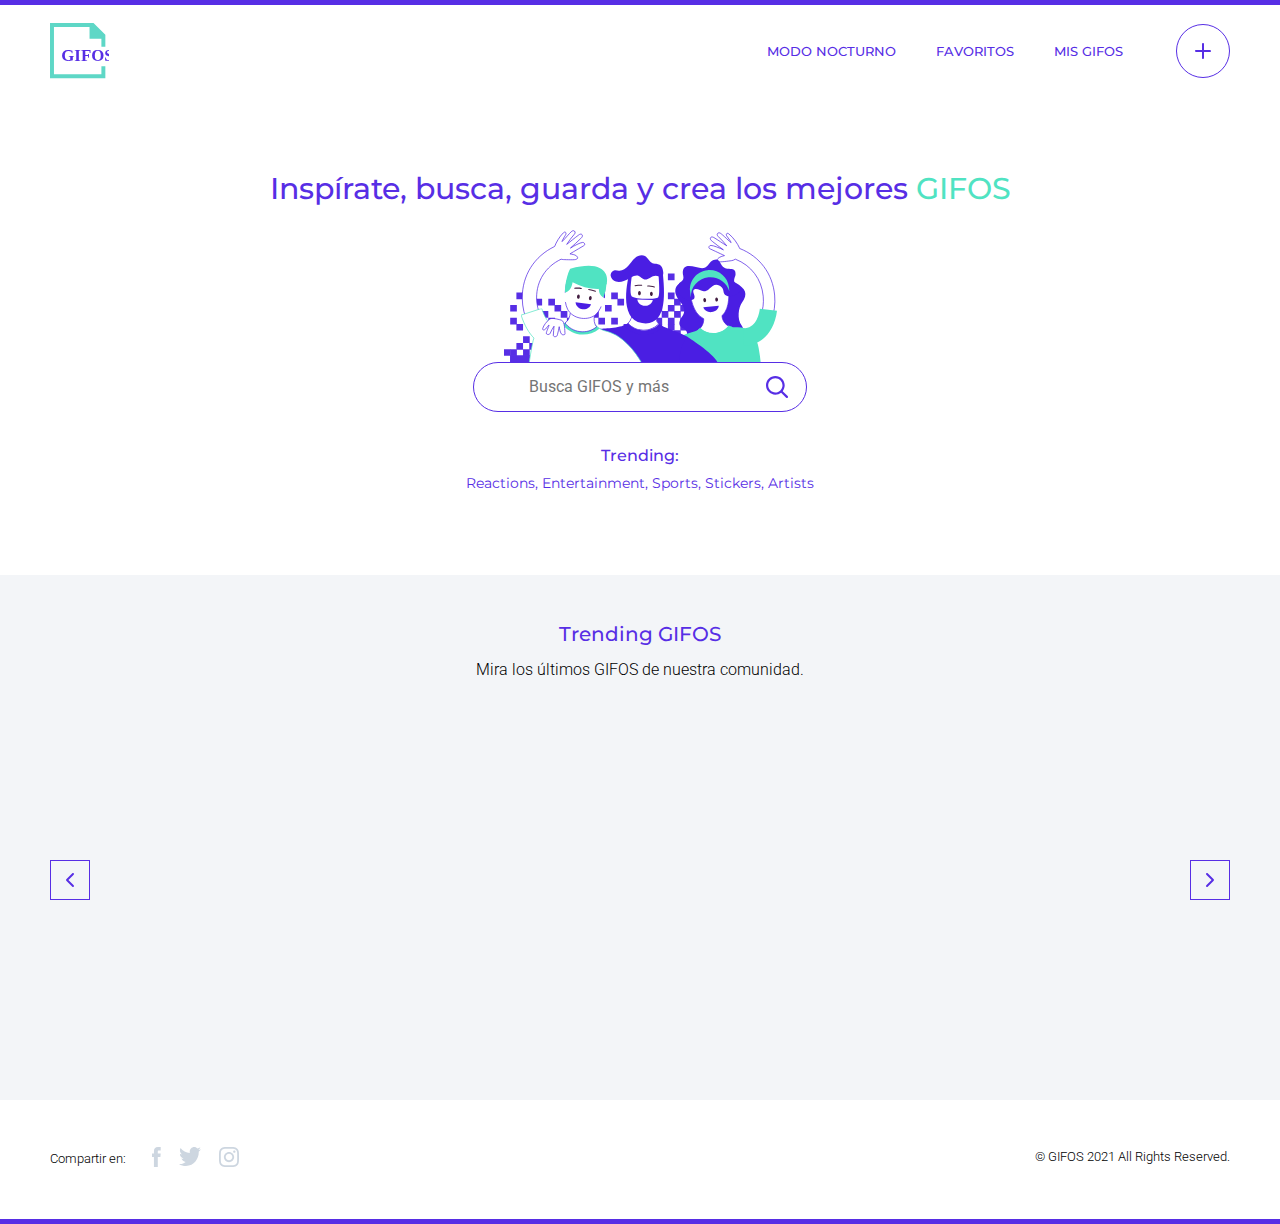
<file: index.html>
<!DOCTYPE html>
<html lang="en">

<head>
    <meta charset="UTF-8">
    <meta http-equiv="X-UA-Compatible" content="IE=edge">
    <meta name="viewport" content="width=device-width, initial-scale=1.0">
    <title>Gifos</title>
    <link
        href="https://fonts.googleapis.com/css2?family=Montserrat:wght@400;500;700&family=Roboto:wght@300;400;500;700&display=swap"
        rel="stylesheet">
    <link rel="stylesheet" href="./style/style.css">
</head>

<body id="body">

    <header>
        <div class="linea_purpura"></div>

        <div class="navbar">
            <a href="./index.html">
                <img src="./assets/logo-mobile.svg" alt="Logo" id="logo">
                <img src="./assets/logo-desktop.svg" alt="Logo" id="logo-desktop">
            </a>

            <nav>
                <div class="menu">
                    <input type="checkbox" id="checkbox" />

                    <label for="checkbox" id="icon-menu">
                        <span class="span1"></span>
                        <span class="span2"></span>
                        <span class="span3"></span>
                    </label>

                    <ul id="ul-menu">
                        <li><a href="" id="menu-modo" class="menu-items">MODO NOCTURNO</a></li>
                        <li><a href="favoritos.html" class="menu-items">FAVORITOS</a></li>
                        <li><a href="gifos.html" class="menu-items">MIS GIFOS</a></li>
                        <li><a href="crear.html" class="menu-creargifo">
                                <img src="./assets/button-crear-gifo.svg" alt="Crear Gifo" class="mas-purpura">
                                <img src="./assets/CTA-crear-gifo-hover.svg" alt="Crear Gifo" class="mas-blanco">
                                <img src="./assets/CTA-crear-gifo-active.svg" alt="Crear Gifo"
                                    class="mas-blanco_active">
                            </a></li>
                    </ul>
                </div>
            </nav>

        </div>
    </header>
    <main>

        <section class="main-header">

            <h1>Inspírate, busca, guarda y crea los mejores <span class="gifos">GIFOS</span></h1>

            <div class="buscador-contenedor">
                <img src="./assets/ilustra_header.svg" alt="Ilustración Header">

                <div id="buscador" class="buscador">

                    <div class="buscador-bloque">
                        <div class="buscador-y-lupa">
                            <img src="./assets/icon-search-gris.svg" alt="buscador" class="buscador-lupa-gris"
                                id="buscador-lupa-gris">
                            <input type="text" placeholder="Busca GIFOS y más" id="input-buscador"
                                class="input-buscador">
                        </div>
                        <button id="btn-buscador">
                            <img src="./assets/icon-search.svg" alt="Buscar" id="buscador-lupa"
                                class="icon-lupa-abierta">
                            <img src="./assets/close.svg" alt="Cerrar búsqueda" id="cerrar-busqueda"
                                class="icon-cerrar-busqueda">
                        </button>
                    </div>

                    <ul class="buscador-sugerencias" id="buscador-sugerencias">
                    </ul>
                </div>

            </div>

            <div class="trending-sugerencias">
                <h3>Trending:</h3>
                <p id="trending-topics">Reactions, Entertainment, Sports, Stickers, Artists</p>
            </div>

            <div id="resultados-busqueda-contenedor" class="resultados-busqueda-contenedor">

                <h2 id="titulo-busqueda" class="titulo-busqueda"></h2>

                <div id="resultados-busqueda" class="resultados-busqueda">
                </div>

                <button id="resultados-vermas" class="btn-generico">ver más</button>

            </div>

        </section>

        <section class="trending">

            <h2>Trending GIFOS</h2>
            <p class="trending-text">Mira los últimos GIFOS de nuestra comunidad.</p>

            <div class="trending-slider-contenedor">

                <div class="slider-prev" id="trending-btn-previous">
                    <img src="./assets/button-slider-left.svg" alt="izquierda" class="prev-purpura">
                    <img src="./assets/button-slider-left-hover.svg" alt="izquierda" class="prev-blanco">
                </div>

                <div class="trending-slider-box">
                    <div class="trending-slider" id="trending-slider">
                    </div>
                </div>

                <div class="slider-next" id="trending-btn-next">
                    <img src="./assets/Button-Slider-right.svg" alt="derecha" class="next-purpura">
                    <img src="./assets/Button-Slider-right-hover.svg" alt="derecha" class="next-blanco">
                </div>

            </div>

        </section>

    </main>

    <footer>

        <div class="datos">

            <div class="footer-redes">
                <p>Compartir en:</p>
                <div class="redes-iconos-contenedor">
                    <a href="https://www.facebook.com/" class="redes-icon" target="_blank">
                        <img src="./assets/icon_facebook.svg" alt="Facebook" class="icon">
                        <img src="./assets/icon_facebook_hover.svg" alt="Facebook" class="icon-hover">
                    </a>
                    <a href="https://www.twitter.com/" class="redes-icon" target="_blank">
                        <img src="./assets/icon-twitter.svg" alt="Twitter" class="icon">
                        <img src="./assets/icon-twitter-hover.svg" alt="Twitter" class="icon-hover">
                    </a>
                    <a href="https://www.instagram.com/" class="redes-icon" target="_blank">
                        <img src="./assets/icon_instagram.svg" alt="Instagram" class="icon">
                        <img src="./assets/icon_instagram-hover.svg" alt="Instagram" class="icon-hover">
                    </a>
                </div>
            </div>

            <div class="footer-copyright">
                <p>© GIFOS 2021 All Rights Reserved.</p>
            </div>

        </div>
        <div class="linea_purpura"></div>

    </footer>
    <script src="https://www.WebRTC-Experiment.com/RecordRTC.js"></script>
    <script src="./script/home.js"></script>
    <script src="./script/treding.js"></script>
    <script src="./script/favoritos.js"></script>
    <script src="./script/modo_dark.js"></script>
</body>

</html>
</file>
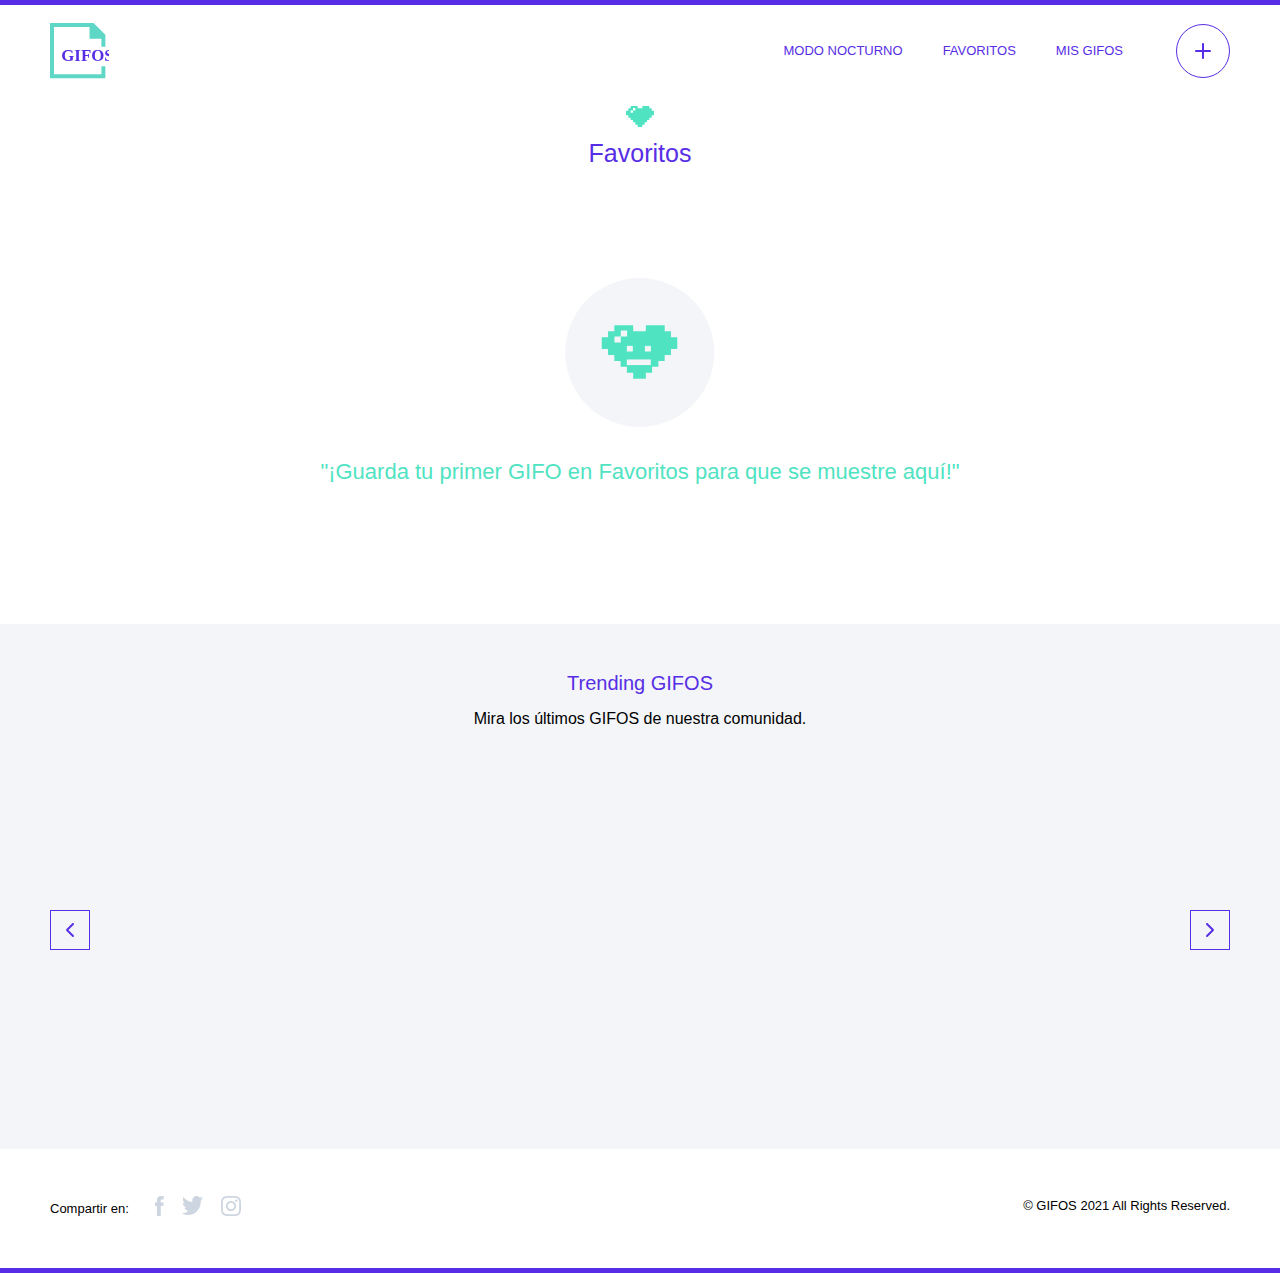
<file: favoritos.html>
<!DOCTYPE html>
<html lang="en">

<head>
    <meta charset="UTF-8">
    <meta name="viewport" content="width=device-width, initial-scale=1.0">
    <link rel="stylesheet" href="./style/style.css">
    <title>GIFOS</title>
</head>

<body id="body">

    <header>

        <div class="linea_purpura"></div>

        <div class="navbar">

            <a href="./index.html">
                <img src="./assets/logo-mobile.svg" alt="Logo" id="logo">
                <img src="./assets/logo-desktop.svg" alt="Logo" id="logo-desktop">
            </a>

            <nav>
                <div class="menu">
                    <input type="checkbox" id="checkbox" />

                    <label for="checkbox" id="icon-burger">
                        <span class="span1"></span>
                        <span class="span2"></span>
                        <span class="span3"></span>
                    </label>

                    <ul id="ul-menu">
                        <li><a href="" id="menu-modo" class="menu-items">MODO NOCTURNO</a></li>
                        <li><a href="favoritos.html" class="menu-items">FAVORITOS</a></li>
                        <li><a href="gifos.html" class="menu-items">MIS GIFOS</a></li>
                        <li><a href="crear.html" class="menu-creargifo">
                                <img src="./assets/button-crear-gifo.svg" alt="Crear Gifo" class="mas-purpura">
                                <img src="./assets/CTA-crear-gifo-hover.svg" alt="Crear Gifo" class="mas-blanco">
                                <img src="./assets/CTA-crear-gifo-active.svg" alt="Crear Gifo"
                                    class="mas-blanco_active">
                            </a></li>
                    </ul>
                </div>
            </nav>

        </div>

    </header>

    <main>


        <section class="header-favoritos">

            <img src="./assets/icon-favoritos.svg" alt="favoritos">

            <h1>Favoritos</h1>

        </section>

        <section id="favoritos-vacio">

            <img src="./assets/icon-fav-sin-contenido.svg" alt="favoritos sin contenido">
            <h3>"¡Guarda tu primer GIFO en Favoritos para que se muestre aquí!"</h3>

        </section>

        <section id="gifos-favoritos">

            <div class="resultados-favoritos" id="resultados-favoritos">


            </div>



        </section>

        <section class="trending">

            <h2>Trending GIFOS</h2>
            <p class="trending-text">Mira los últimos GIFOS de nuestra comunidad.</p>

            <div class="trending-slider-contenedor">

                <div class="slider-prev" id="trending-btn-previous">
                    <img src="./assets/button-slider-left.svg" alt="izquierda" class="prev-purpura">
                    <img src="./assets/button-slider-left-hover.svg" alt="izquierda" class="prev-blanco">
                </div>

                <div class="trending-slider-box">
                    <div class="trending-slider" id="trending-slider">
                    </div>
                </div>

                <div class="slider-next" id="trending-btn-next">
                    <img src="./assets/Button-Slider-right.svg" alt="derecha" class="next-purpura">
                    <img src="./assets/Button-Slider-right-hover.svg" alt="derecha" class="next-blanco">
                </div>

            </div>

        </section>

    </main>

    </section>

    </main>

    <footer>

        <div class="datos">

            <div class="footer-redes">
                <p>Compartir en:</p>
                <div class="redes-iconos-contenedor">

                    <a href="https://www.facebook.com/" class="redes-icon" target="_blank">
                        <img src="./assets/icon_facebook.svg" alt="Facebook" class="icon">
                        <img src="./assets/icon_facebook_hover.svg" alt="Facebook" class="icon-hover">
                    </a>

                    <a href="https://www.twitter.com/" class="redes-icon" target="_blank">
                        <img src="./assets/icon-twitter.svg" alt="Twitter" class="icon">
                        <img src="./assets/icon-twitter-hover.svg" alt="Twitter" class="icon-hover">
                    </a>

                    <a href="https://www.instagram.com/" class="redes-icon" target="_blank">
                        <img src="./assets/icon_instagram.svg" alt="Instagram" class="icon">
                        <img src="./assets/icon_instagram-hover.svg" alt="Instagram" class="icon-hover">
                    </a>
                </div>
            </div>

            <div class="footer-copyright">
                <p>© GIFOS 2021 All Rights Reserved.</p>
            </div>

        </div>
        <div class="linea_purpura"></div>

    </footer>
    <script src="https://www.WebRTC-Experiment.com/RecordRTC.js"></script>
    <script src="./script/treding.js"></script>
    <script src="./script/favoritos.js"></script>
    <script src="./script/modo_dark.js"></script>


</body>

</html>
</file>
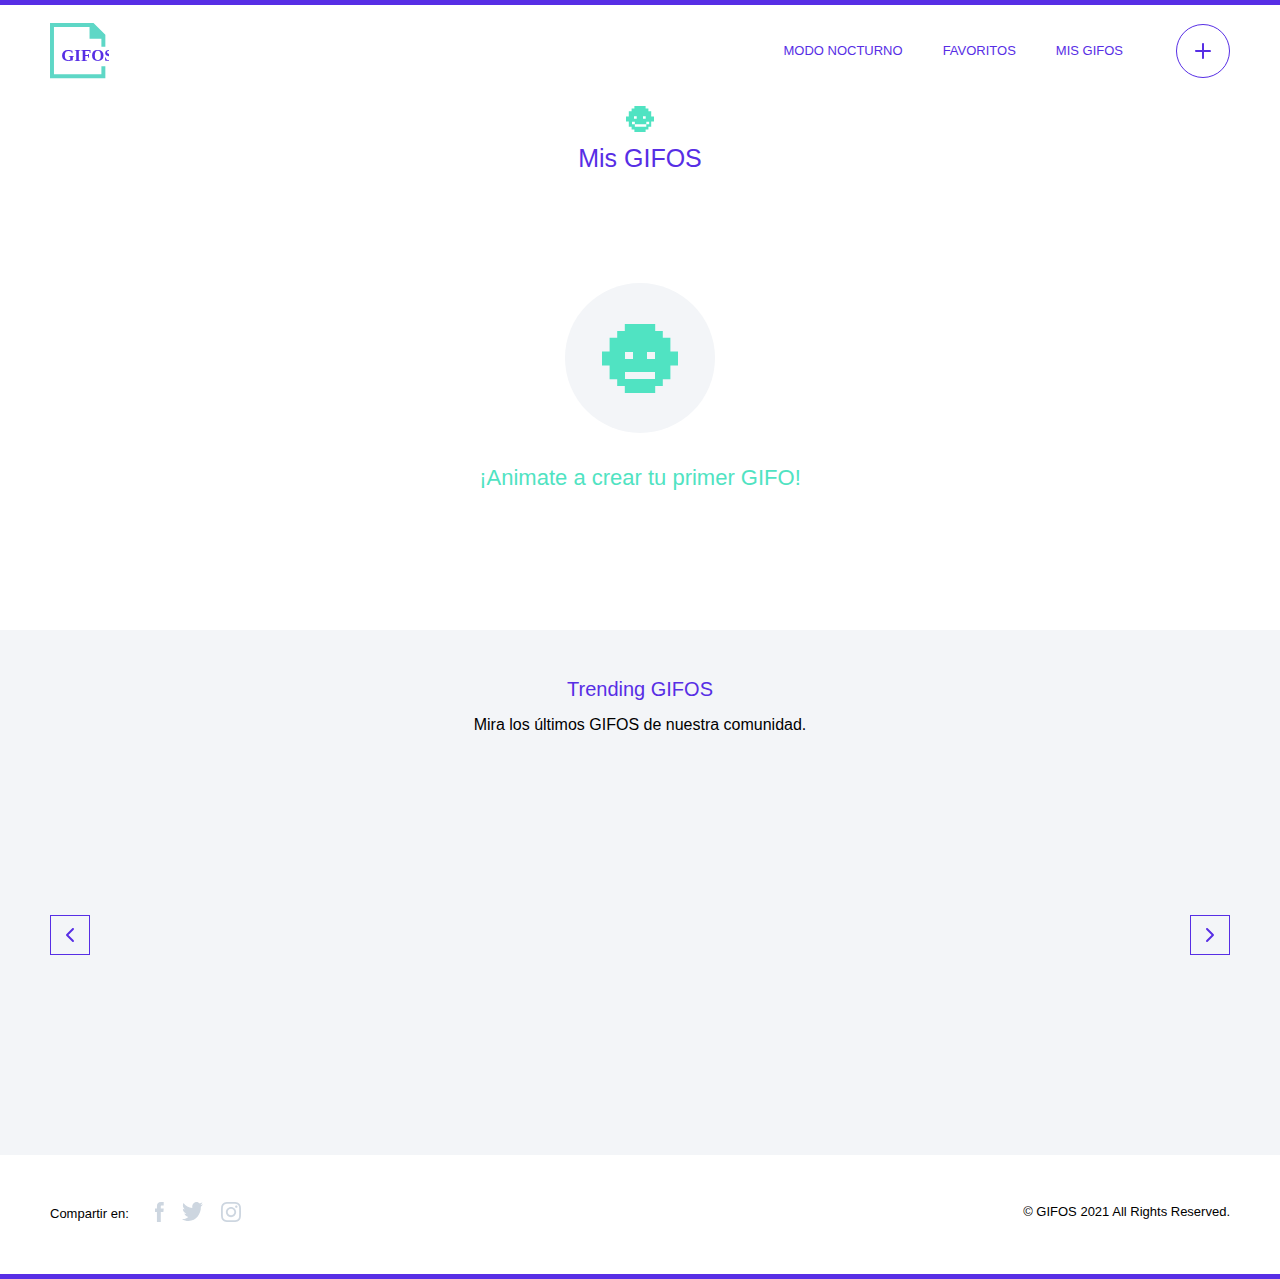
<file: gifos.html>
<!DOCTYPE html>
<html lang="en">

<head>
    <meta charset="UTF-8">
    <meta name="viewport" content="width=device-width, initial-scale=1.0">
    <link rel="stylesheet" href="./style/style.css">
    <title>GIFOS</title>
</head>

<body id="body">

    <header>

        <div class="linea_purpura"></div>

        <div class="navbar">

            <a href="./index.html">
                <img src="./assets/logo-mobile.svg" alt="Logo" id="logo">
                <img src="./assets/logo-desktop.svg" alt="Logo" id="logo-desktop">
            </a>
            <nav>
                <div class="menu">
                    <input type="checkbox" id="checkbox" />

                    <label for="checkbox" id="icon-burger">
                        <span class="span1"></span>
                        <span class="span2"></span>
                        <span class="span3"></span>
                    </label>

                    <ul id="ul-menu">
                        <li><a href="" id="menu-modo" class="menu-items">MODO NOCTURNO</a></li>
                        <li><a href="favoritos.html" class="menu-items">FAVORITOS</a></li>
                        <li><a href="gifos.html" class="menu-items">MIS GIFOS</a></li>
                        <li><a href="crear.html" class="menu-creargifo">
                                <img src="./assets/button-crear-gifo.svg" alt="Crear Gifo" class="mas-purpura">
                                <img src="./assets/CTA-crear-gifo-hover.svg" alt="Crear Gifo" class="mas-blanco">
                                <img src="./assets/CTA-crear-gifo-active.svg" alt="Crear Gifo"
                                    class="mas-blanco_active">
                            </a></li>
                    </ul>
                </div>
            </nav>

        </div>

    </header>

    <main>

        <section class="header-misgifos">

            <img src="./assets/icon-mis-gifos.svg" alt="misgifos">

            <h1>Mis GIFOS</h1>

        </section>

        <section id="misgifos-vacio">

            <img src="./assets/icon-mis-gifos-sin-contenido.svg" alt="mis gifos sin contenido">
            <h3>¡Animate a crear tu primer GIFO!</h3>

        </section>


        <section id="misgifos-creados">

            <div class="resultados-misgifos" id="resultados-misgifos">



            </div>



        </section>



        <section class="trending">

            <h2>Trending GIFOS</h2>
            <p class="trending-text">Mira los últimos GIFOS de nuestra comunidad.</p>

            <div class="trending-slider-contenedor">

                <div class="slider-prev" id="trending-btn-previous">

                    <img src="./assets/button-slider-left.svg" alt="izquierda" class="prev-purpura">
                    <img src="./assets/button-slider-left-hover.svg" alt="izquierda" class="prev-blanco">

                </div>

                <div class="trending-slider-box">
                    <div class="trending-slider" id="trending-slider">
                    </div>
                </div>

                <div class="slider-next" id="trending-btn-next">

                    <img src="./assets/Button-Slider-right.svg" alt="derecha" class="next-purpura">
                    <img src="./assets/Button-Slider-right-hover.svg" alt="derecha" class="next-blanco">

                </div>

            </div>

        </section>

    </main>

    </main>

    <footer>

        <div class="datos">

            <div class="footer-redes">
                <p>Compartir en:</p>
                <div class="redes-iconos-contenedor">

                    <a href="https://www.facebook.com/" class="redes-icon" target="_blank">
                        <img src="./assets/icon_facebook.svg" alt="Facebook" class="icon">
                        <img src="./assets/icon_facebook_hover.svg" alt="Facebook" class="icon-hover">
                    </a>

                    <a href="https://www.twitter.com/" class="redes-icon" target="_blank">
                        <img src="./assets/icon-twitter.svg" alt="Twitter" class="icon">
                        <img src="./assets/icon-twitter-hover.svg" alt="Twitter" class="icon-hover">
                    </a>

                    <a href="https://www.instagram.com/" class="redes-icon" target="_blank">
                        <img src="./assets/icon_instagram.svg" alt="Instagram" class="icon">
                        <img src="./assets/icon_instagram-hover.svg" alt="Instagram" class="icon-hover">
                    </a>
                </div>
            </div>

            <div class="footer-copyright">
                <p>© GIFOS 2021 All Rights Reserved.</p>
            </div>

        </div>
        <div class="linea_purpura"></div>

    </footer>
    <script src="https://www.WebRTC-Experiment.com/RecordRTC.js"></script>
    <script src="./script/treding.js"></script>
    <script src="./script/gifos.js"></script>
    <script src="./script/modo_dark.js"></script>
</body>

</html>
</file>
<file: style/style.css>
* {
  margin: auto 0;
  padding: 0;
  -webkit-box-sizing: border-box;
          box-sizing: border-box;
}

.linea_purpura {
  height: 5px;
  background-color: #572EE5;
  width: 100%;
}

.linea_purpura {
  height: 5px;
  background-color: #572EE5;
  width: 100%;
}

.dark .linea_purpura {
  background-color: #000000;
}

header .navbar {
  display: -webkit-box;
  display: -ms-flexbox;
  display: flex;
  -webkit-box-pack: justify;
      -ms-flex-pack: justify;
          justify-content: space-between;
  height: 95px;
  padding: 29px 26px 17px 22px;
}

header .navbar #logo {
  width: 56px;
}

header .navbar #logo-desktop {
  display: none;
}

header .navbar nav .menu ul {
  position: absolute;
  top: 100px;
  right: 0px;
  width: 0px;
  height: calc(100vh - 100px);
  padding-left: 0px;
  padding-top: 32px;
  overflow: hidden;
  background-color: rgba(87, 46, 229, 0.6);
  list-style-type: none;
  -webkit-transition: width 0.3s ease-out;
  transition: width 0.3s ease-out;
}

header .navbar nav .menu ul li {
  position: relative;
}

header .navbar nav .menu ul li .menu-items {
  display: block;
  position: relative;
  padding-bottom: 11px;
  padding-top: 13px;
  text-decoration: none;
  text-align: center;
  font-family: 'Montserrat', sans-serif;
  font-weight: 500;
  font-size: 15px;
  line-height: 30px;
  color: #ffffff;
}

header .navbar nav .menu ul li::after {
  content: "";
  position: absolute;
  bottom: 0;
  left: calc(50% - 20.5px);
  width: 41px;
  border-bottom: 1px solid #ffffff;
  opacity: 0.5;
}

header .navbar nav .menu ul li .menu-creargifo {
  display: none;
}

header .navbar nav .menu ul li:first-child a {
  padding-top: 0;
}

header .navbar nav .menu #checkbox {
  display: none;
  z-index: 2;
  position: absolute;
  top: 10px;
  right: 16px;
  -webkit-transform: scale(1.5);
          transform: scale(1.5);
}

header .navbar nav .menu label span {
  display: block;
  width: 18px;
  height: 2px;
  position: relative;
  background-color: #572EE5;
  z-index: 1;
  -webkit-transition: opacity 0.3s ease, -webkit-transform 0.3s ease;
  transition: opacity 0.3s ease, -webkit-transform 0.3s ease;
  transition: transform 0.3s ease, opacity 0.3s ease;
  transition: transform 0.3s ease, opacity 0.3s ease, -webkit-transform 0.3s ease;
}

header .navbar nav .menu label .span1 {
  -webkit-transform-origin: 10% 0%;
          transform-origin: 10% 0%;
  margin-bottom: 3px;
  background-color: #572EE5;
}

header .navbar nav .menu label .span2 {
  margin-bottom: 3px;
  background-color: #572EE5;
}

header .navbar nav .menu label .span3 {
  -webkit-transform-origin: 10% 100%;
          transform-origin: 10% 100%;
  background-color: #572EE5;
}

header .navbar nav .menu input:checked ~ ul {
  width: 100%;
  -webkit-transition: width 0.3s ease-out;
  transition: width 0.3s ease-out;
}

header .navbar nav .menu input:checked ~ label .span1 {
  opacity: 1;
  -webkit-transform: rotate(45deg);
          transform: rotate(45deg);
  background-color: #572EE5;
}

header .navbar nav .menu input:checked ~ label .span2 {
  opacity: 0;
}

header .navbar nav .menu input:checked ~ label .span3 {
  opacity: 1;
  -webkit-transform: rotate(-45deg);
          transform: rotate(-45deg);
  background-color: #572EE5;
}

@media screen and (min-width: 1024px) {
  header .navbar {
    height: 90px;
    padding-top: 18px;
    padding-left: 50px;
    padding-right: 50px;
  }
  header .navbar #logo {
    display: none;
  }
  header .navbar #logo-desktop {
    display: block;
    width: 59px;
  }
  header .navbar nav .menu ul {
    display: -webkit-box;
    display: -ms-flexbox;
    display: flex;
    -webkit-box-orient: horizontal;
    -webkit-box-direction: normal;
        -ms-flex-direction: row;
            flex-direction: row;
    position: relative;
    top: 0px;
    right: 0px;
    width: 100%;
    height: unset;
    padding-top: 0;
    background-color: unset;
  }
  header .navbar nav .menu ul li {
    display: inline-block;
    padding-top: 0;
    margin-left: 40px;
  }
  header .navbar nav .menu ul li .menu-items {
    display: block;
    position: relative;
    padding-bottom: 1px;
    padding-top: 3px;
    border-bottom: 2px solid white;
    font-family: 'Montserrat', sans-serif;
    font-weight: 500;
    font-size: 13px;
    line-height: 16px;
    text-transform: uppercase;
    color: #572EE5;
  }
  header .navbar nav .menu ul li::after {
    display: none;
  }
  header .navbar nav .menu ul li .menu-items:hover {
    border-bottom: 2px solid #50E3C2;
  }
  header .navbar nav .menu ul li .menu-items:active {
    color: #9CAFC3;
  }
  header .navbar nav .menu ul li .menu-creargifo {
    display: -webkit-box;
    display: -ms-flexbox;
    display: flex;
    -webkit-box-pack: center;
        -ms-flex-pack: center;
            justify-content: center;
    -webkit-box-align: center;
        -ms-flex-align: center;
            align-items: center;
    height: 54px;
    width: 54px;
    padding-top: 0;
    background-color: none;
  }
  header .navbar nav .menu ul li .menu-creargifo .mas-purpura {
    width: 54px;
  }
  header .navbar nav .menu ul li .menu-creargifo .mas-blanco, header .navbar nav .menu ul li .menu-creargifo .mas-blanco_active {
    width: 54px;
    display: none;
  }
  header .navbar nav .menu ul li .menu-creargifo:hover {
    border-bottom: none;
  }
  header .navbar nav .menu ul li .menu-creargifo:hover .mas-purpura {
    display: none;
  }
  header .navbar nav .menu ul li .menu-creargifo:hover .mas-blanco {
    display: unset;
  }
  header .navbar nav .menu ul li .menu-creargifo:active .mas-blanco, header .navbar nav .menu ul li .menu-creargifo:active .mas-purpura {
    display: none;
  }
  header .navbar nav .menu ul li .menu-creargifo:active .mas-blanco_active {
    display: unset;
  }
  header .navbar nav .menu ul li:last-child {
    margin-left: 53px;
  }
  header .navbar nav .menu ul li:first-child {
    padding-top: 3px;
  }
  header .navbar nav .menu #checkbox {
    display: none;
  }
  header .navbar nav .menu label span {
    display: none;
  }
}

@media screen and (min-width: 1440px) {
  header .navbar {
    padding-left: 156px;
    padding-right: 156px;
  }
}

footer .datos .footer-redes {
  margin-top: 47px;
  display: -webkit-box;
  display: -ms-flexbox;
  display: flex;
  -webkit-box-orient: vertical;
  -webkit-box-direction: normal;
      -ms-flex-direction: column;
          flex-direction: column;
  -webkit-box-align: center;
      -ms-flex-align: center;
          align-items: center;
}

footer .datos .footer-redes p {
  font-family: 'Roboto', sans-serif;
  font-weight: 300;
  font-size: 16px;
  line-height: 23px;
  text-align: center;
  font-size: 15px;
  line-height: 18px;
}

footer .datos .footer-redes .redes-iconos-contenedor {
  margin-top: 22px;
  display: -webkit-box;
  display: -ms-flexbox;
  display: flex;
  -webkit-box-orient: horizontal;
  -webkit-box-direction: normal;
      -ms-flex-direction: row;
          flex-direction: row;
  -webkit-box-pack: center;
      -ms-flex-pack: center;
          justify-content: center;
}

footer .datos .footer-redes .redes-iconos-contenedor .redes-icon {
  padding: 0 9px;
}

footer .datos .footer-redes .redes-iconos-contenedor .redes-icon .icon {
  height: 20px;
}

footer .datos .footer-redes .redes-iconos-contenedor .redes-icon .icon-hover {
  height: 20px;
  display: none;
}

footer .datos .footer-redes .redes-iconos-contenedor .redes-icon:hover .icon {
  display: none;
}

footer .datos .footer-redes .redes-iconos-contenedor .redes-icon:hover .icon-hover {
  display: block;
}

footer .datos .footer-copyright {
  margin-top: 46px;
  margin-bottom: 23px;
}

footer .datos .footer-copyright p {
  font-family: 'Roboto', sans-serif;
  font-weight: 300;
  font-size: 16px;
  line-height: 23px;
  text-align: center;
  font-size: 14px;
  line-height: 20px;
}

@media screen and (min-width: 1024px) {
  footer .datos {
    display: -webkit-box;
    display: -ms-flexbox;
    display: flex;
    -webkit-box-pack: justify;
        -ms-flex-pack: justify;
            justify-content: space-between;
    margin: 47px 50px 48px;
  }
  footer .datos .footer-redes {
    margin-top: 0;
    display: -webkit-box;
    display: -ms-flexbox;
    display: flex;
    -webkit-box-orient: horizontal;
    -webkit-box-direction: normal;
        -ms-flex-direction: row;
            flex-direction: row;
  }
  footer .datos .footer-redes p {
    font-family: 'Roboto', sans-serif;
    font-weight: 300;
    font-size: 16px;
    line-height: 23px;
    text-align: center;
    font-size: 13px;
    line-height: 15px;
  }
  footer .datos .footer-redes .redes-iconos-contenedor {
    margin-top: 0px;
    margin-left: 17px;
  }
  footer .datos .footer-redes .redes-iconos-contenedor .redes-icon {
    padding: 0 9px;
  }
  footer .datos .footer-redes .redes-iconos-contenedor .redes-icon .icon {
    height: 20px;
  }
  footer .datos .footer-redes .redes-iconos-contenedor .redes-icon .icon-hover {
    height: 20px;
    display: none;
  }
  footer .datos .footer-redes .redes-iconos-contenedor .redes-icon:hover .icon {
    display: none;
  }
  footer .datos .footer-redes .redes-iconos-contenedor .redes-icon:hover .icon-hover {
    display: block;
  }
  footer .datos .footer-copyright {
    margin-top: 0px;
    margin-bottom: 0px;
  }
  footer .datos .footer-copyright p {
    font-size: 13px;
  }
}

@media screen and (min-width: 1440px) {
  footer .datos {
    margin: 47px 156px 48px;
  }
}

.modal-activado {
  position: fixed;
  padding: 0 20px;
  z-index: 9;
  left: 0;
  top: 0;
  width: 100%;
  height: 100vh;
  overflow-y: scroll;
  background-color: rgba(255, 255, 255, 0.9);
}

.modal-activado .modal-btn-close {
  background-color: unset;
  border: 0;
  position: absolute;
  width: 24px;
  height: 24px;
  top: 50px;
  right: 20px;
}

.modal-activado .modal-gif {
  width: 100%;
  margin-top: 124px;
}

.modal-activado .modal-bar {
  display: -webkit-box;
  display: -ms-flexbox;
  display: flex;
  -webkit-box-pack: justify;
      -ms-flex-pack: justify;
          justify-content: space-between;
  margin: 17px 0;
}

.modal-activado .modal-bar .modal-textos {
  max-width: 65%;
}

.modal-activado .modal-bar .modal-textos .modal-user {
  text-align: left;
  font-size: 15px;
  line-height: 18px;
  font-weight: 300;
  margin: 0;
  color: #000000;
  font-family: "Roboto", sans-serif;
}

.modal-activado .modal-bar .modal-textos .modal-titulo {
  text-align: left;
  font-size: 16px;
  line-height: 19px;
  font-weight: 500;
  margin-top: 6px;
  color: #000000;
  font-family: "Montserrat", sans-serif;
}

.modal-activado .modal-bar .modal-btn {
  background-color: unset;
  border: 0;
  width: 36px;
  height: 36px;
}

@media screen and (min-width: 1024px) {
  .modal-activado {
    padding: unset;
    text-align: center;
  }
  .modal-btn-close {
    top: 50px;
    right: 100px;
    cursor: pointer;
  }
  .modal-gif {
    max-width: 600px;
    margin-top: 160px;
  }
  .modal-bar {
    margin: 27px auto;
    max-width: 600px;
    position: relative;
  }
  .modal-bar .modal-textos {
    max-width: 80%;
  }
  .modal-bar .modal-btn {
    border: 1px solid #9CAFC3;
    cursor: pointer;
  }
}

.main-header h1 {
  font-family: 'Montserrat', sans-serif;
  font-weight: 500;
  text-align: center;
  color: #572EE5;
  font-size: 25px;
  line-height: 33px;
  padding: 7px 54px 31px 54px;
}

.main-header h1 .gifos {
  color: #50E3C2;
}

.main-header .buscador-contenedor {
  display: -webkit-box;
  display: -ms-flexbox;
  display: flex;
  -webkit-box-orient: vertical;
  -webkit-box-direction: normal;
      -ms-flex-direction: column;
          flex-direction: column;
  -webkit-box-align: center;
      -ms-flex-align: center;
          align-items: center;
}

.main-header .buscador-contenedor img {
  width: 273px;
}

.main-header .buscador-contenedor .buscador {
  border: 1px solid #572EE5;
  border-radius: 27px;
  width: 334px;
  height: 50px;
  display: -webkit-box;
  display: -ms-flexbox;
  display: flex;
  -webkit-box-orient: vertical;
  -webkit-box-direction: normal;
      -ms-flex-direction: column;
          flex-direction: column;
}

.main-header .buscador-contenedor .buscador .buscador-bloque {
  width: 100%;
  display: -webkit-box;
  display: -ms-flexbox;
  display: flex;
  -webkit-box-pack: justify;
      -ms-flex-pack: justify;
          justify-content: space-between;
  padding: 0 18px;
}

.main-header .buscador-contenedor .buscador .buscador-bloque .buscador-y-lupa {
  display: -webkit-box;
  display: -ms-flexbox;
  display: flex;
}

.main-header .buscador-contenedor .buscador .buscador-bloque .buscador-y-lupa .buscador-lupa-gris {
  padding-top: 2px;
  width: 22px;
  opacity: 0;
}

.main-header .buscador-contenedor .buscador .buscador-bloque .buscador-y-lupa .input-buscador {
  margin-left: 15px;
  border: none;
  font-family: "Roboto", sans-serif;
  color: #9CAFC3;
  font-size: 16px;
  text-align: left;
  line-height: 19px;
  font-weight: 400;
  background-color: unset;
  width: 100%;
}

.main-header .buscador-contenedor .buscador .buscador-bloque .buscador-y-lupa .input-buscador:focus-visible {
  outline: unset;
}

.main-header .buscador-contenedor .buscador .buscador-bloque #btn-buscador {
  background-color: unset;
  border: none;
}

.main-header .buscador-contenedor .buscador .buscador-bloque #btn-buscador .icon-lupa-abierta {
  padding-top: 3px;
  width: 22px;
}

.main-header .buscador-contenedor .buscador .buscador-bloque #btn-buscador .icon-cerrar-busqueda {
  display: none;
}

.main-header .buscador-contenedor .buscador .buscador-sugerencias {
  display: none;
}

.buscador-activo {
  border: 1px solid #572EE5;
  border-radius: 27px;
  width: 334px;
  height: 200px;
}

.buscador-activo .buscador-bloque {
  width: 100%;
  height: 50px;
  display: -webkit-box;
  display: -ms-flexbox;
  display: flex;
  -webkit-box-pack: justify;
      -ms-flex-pack: justify;
          justify-content: space-between;
  padding: 0 18px;
}

.buscador-activo .buscador-bloque .buscador-y-lupa {
  display: -webkit-box;
  display: -ms-flexbox;
  display: flex;
}

.buscador-activo .buscador-bloque .buscador-y-lupa .buscador-lupa-gris {
  padding-top: 2px;
  width: 22px;
  opacity: 1;
}

.buscador-activo .buscador-bloque .buscador-y-lupa .input-buscador {
  margin-left: 15px;
  border: none;
  font-family: "Roboto", sans-serif;
  color: #000000;
  font-size: 16px;
  text-align: left;
  line-height: 19px;
  font-weight: 400;
}

.buscador-activo .buscador-bloque .buscador-y-lupa .input-buscador:focus-visible {
  outline: unset;
}

.buscador-activo .buscador-bloque #btn-buscador {
  background-color: unset;
  border: none;
}

.buscador-activo .buscador-bloque #btn-buscador .icon-lupa-abierta {
  display: none;
}

.buscador-activo .buscador-bloque #btn-buscador .icon-cerrar-busqueda {
  margin: 10px;
  width: 14px;
}

.buscador-activo .buscador-bloque #btn-buscador .icon-cerrar-busqueda:hover {
  cursor: pointer;
}

.buscador-activo .buscador-sugerencias {
  display: block;
  margin: 0 18px;
  border-top: 1px solid grey;
}

.buscador-activo .buscador-sugerencias .sugerencia {
  display: -webkit-box;
  display: -ms-flexbox;
  display: flex;
  padding-top: 14px;
}

.buscador-activo .buscador-sugerencias .sugerencia .sugerencia-lupa-gris {
  width: 16px;
}

.buscador-activo .buscador-sugerencias .sugerencia .buscador-sugerencia-texto {
  margin-left: 20px;
  width: 100%;
  border: none;
  font-family: "Roboto", sans-serif;
  color: #9CAFC3;
  font-size: 16px;
  text-align: left;
  line-height: 19px;
  font-weight: 300;
  cursor: pointer;
}

.buscador-activo .buscador-sugerencias .sugerencia .buscador-sugerencia-texto:hover {
  color: #000000;
}

.trending-sugerencias {
  margin-top: 31px;
}

.trending-sugerencias h3 {
  font-family: 'Montserrat', sans-serif;
  font-weight: 500;
  text-align: center;
  color: #572EE5;
  font-size: 16px;
  line-height: 25px;
}

.trending-sugerencias #trending-topics {
  font-family: "Montserrat", sans-serif;
  color: #572EE5;
  font-size: 14px;
  text-align: center;
  line-height: 25px;
  padding: 3px 85px 0px 85px;
}

.trending-topics-link {
  cursor: pointer;
}

.resultados-busqueda-contenedor {
  display: none;
  position: relative;
  margin-top: 35px;
  text-align: center;
}

.resultados-busqueda-contenedor::before {
  content: "";
  position: absolute;
  z-index: 0;
  top: 1;
  left: calc(50% - 78.5px);
  width: 157px;
  border-bottom: 1px solid #9CAFC3;
  opacity: 0.5;
}

.titulo-busqueda {
  position: relative;
  padding-top: 43px;
  font-family: 'Montserrat', sans-serif;
  font-weight: 500;
  text-align: center;
  color: #572EE5;
  font-size: 25px;
  line-height: 40px;
}

.resultados-busqueda {
  margin: 38px 10px 53px 10px;
  display: -webkit-box;
  display: -ms-flexbox;
  display: flex;
  -ms-flex-wrap: wrap;
      flex-wrap: wrap;
  -webkit-box-orient: horizontal;
  -webkit-box-direction: normal;
      -ms-flex-direction: row;
          flex-direction: row;
  -webkit-box-pack: center;
      -ms-flex-pack: center;
          justify-content: center;
}

.resultados-gif-box {
  width: 156px;
  height: 120px;
  overflow: hidden;
  margin: 0 10px 25px 10px;
}

.gif-acciones-resultados {
  display: none;
}

.resultados-gif {
  -o-object-fit: cover;
     object-fit: cover;
  width: 100%;
  height: 100%;
}

.btn-generico {
  color: #572EE5;
  background-color: unset;
  border: 1px solid #572EE5;
  border-radius: 25px;
  padding: 16px 32px;
  cursor: pointer;
  font-family: "Montserrat", sans-serif;
  font-size: 13px;
  line-height: 16px;
  text-align: center;
  text-transform: uppercase;
}

.busqueda-error-contenedor {
  margin-top: 40px;
}

.busqueda-error-img {
  width: 120px;
}

.busqueda-error-texto {
  font-family: 'Montserrat', sans-serif;
  font-weight: 500;
  text-align: center;
  color: #572EE5;
  color: #50E3C2;
  font-size: 18px;
  line-height: 28px;
}

@media screen and (min-width: 1024px) {
  .main-header h1 {
    font-size: 30px;
    line-height: 35px;
    padding: 76px 250px 24px 250px;
  }
  .resultados-busqueda {
    margin: 38px 10px 53px 10px;
    display: -webkit-box;
    display: -ms-flexbox;
    display: flex;
    -ms-flex-wrap: wrap;
        flex-wrap: wrap;
    -webkit-box-orient: horizontal;
    -webkit-box-direction: normal;
        -ms-flex-direction: row;
            flex-direction: row;
    -webkit-box-pack: center;
        -ms-flex-pack: center;
            justify-content: center;
  }
  .resultados-gif-box {
    width: 220px;
    height: 200px;
    margin: 0 10px 25px 10px;
  }
  .gif-acciones-resultados {
    position: absolute;
    z-index: 0;
    background-color: rgba(87, 46, 229, 0.6);
    width: 220px;
    height: 200px;
  }
  .iconos-acciones-gif {
    display: -webkit-box;
    display: -ms-flexbox;
    display: flex;
    position: absolute;
    right: 10px;
    top: 10px;
  }
  .iconos-acciones-box {
    width: 32px;
    height: 32px;
    background-color: rgba(255, 255, 255, 0.7);
    display: -webkit-box;
    display: -ms-flexbox;
    display: flex;
    -webkit-box-pack: center;
        -ms-flex-pack: center;
            justify-content: center;
    -ms-flex-line-pack: center;
        align-content: center;
    border-radius: 6px;
    border: none;
  }
  .favorito {
    cursor: pointer;
  }
  .download {
    margin-left: 10px;
    cursor: pointer;
  }
  .max {
    margin-left: 10px;
    cursor: pointer;
  }
  .iconos-acciones-box:hover {
    background-color: #ffffff;
  }
  .textos-descripcion-gif-resultados {
    position: absolute;
    bottom: 30px;
    left: 18px;
  }
  .user-gif-resultados {
    font-family: 'Roboto', sans-serif;
    font-weight: 300;
    font-size: 16px;
    line-height: 23px;
    text-align: center;
    text-align: left;
    color: #ffffff;
    font-size: 15px;
    line-height: 18px;
    padding: 0;
    margin-bottom: 6px;
  }
  .titulo-gif-resultados {
    font-family: 'Roboto', sans-serif;
    font-weight: 300;
    font-size: 16px;
    line-height: 23px;
    text-align: center;
    text-align: left;
    color: #ffffff;
    font-size: 16px;
    line-height: 19px;
    font-weight: 500;
    padding: 0;
    margin: 0;
  }
  .resultados-gif-box:hover .gif-acciones-resultados {
    display: block;
  }
  .btn-generico:hover {
    background-color: #572EE5;
    color: #ffffff;
  }
}

@media screen and (min-width: 1440px) {
  .main-header h1 {
    font-size: 35px;
    line-height: 50px;
    padding: 76px 440px 24px 440px;
  }
  .main-header .buscador-contenedor img {
    width: 399px;
  }
  .main-header .buscador-contenedor .buscador {
    width: 551px;
  }
  .main-header .trending-sugerencias {
    margin-top: 73px;
  }
  .main-header .trending-sugerencias h3 {
    font-family: 'Montserrat', sans-serif;
    font-weight: 500;
    text-align: center;
    color: #572EE5;
    font-size: 18px;
  }
  .main-header .trending-sugerencias #trending-topics {
    font-size: 16px;
    padding-top: 7px;
  }
  .buscador-activo {
    width: 551px;
  }
  .resultados-busqueda-contenedor {
    margin-top: 55px;
  }
  #titulo-busqueda {
    padding-top: 81px;
    font-size: 35px;
    line-height: 30px;
  }
  .resultados-busqueda {
    margin: 59px 146px 47px 146px;
  }
  .resultados-gif-box {
    width: 260px;
    height: 200px;
    margin: 0 15px 31px 15px;
  }
  .gif-acciones-resultados {
    width: 260px;
    height: 200px;
  }
  .busqueda-error-contenedor {
    margin-top: 50px;
    margin-bottom: 50px;
  }
  .busqueda-error-img {
    margin-top: 0;
    width: 150px;
  }
  .busqueda-error-texto {
    margin-top: 29px;
    font-size: 22px;
    line-height: 25px;
  }
}

.trending {
  margin-top: 79px;
  background-color: #F3F5F8;
  padding-bottom: 82px;
}

.trending h2 {
  padding-top: 44px;
  font-family: 'Montserrat', sans-serif;
  font-weight: 500;
  text-align: center;
  color: #572EE5;
  font-size: 20px;
  line-height: 30px;
}

.trending .trending-text {
  font-family: 'Roboto', sans-serif;
  font-weight: 300;
  font-size: 16px;
  line-height: 23px;
  text-align: center;
  padding: 9px 100px;
}

.slider-prev {
  display: none;
}

.slider-next {
  display: none;
}

.trending-slider-box {
  overflow: auto;
}

.trending-slider {
  display: -webkit-box;
  display: -ms-flexbox;
  display: flex;
  max-width: 900px;
  width: 243px;
  height: 187px;
}

.gif-contenedor {
  width: 100%;
  height: 100%;
  margin: 0 20px;
  scroll-snap-align: center;
}

.gif-acciones {
  display: none;
}

.trending-gif {
  width: 243px;
  height: 187px;
}

@media screen and (min-width: 1024px) {
  .trending-slider-contenedor {
    margin: 53px 50px 0 50px;
    display: -webkit-box;
    display: -ms-flexbox;
    display: flex;
    -webkit-box-pack: justify;
        -ms-flex-pack: justify;
            justify-content: space-between;
    -webkit-box-align: center;
        -ms-flex-align: center;
            align-items: center;
  }
  .slider-prev {
    display: block;
    width: 40px;
    height: 40px;
    margin-right: 22px;
    display: -webkit-box;
    display: -ms-flexbox;
    display: flex;
    -webkit-box-pack: center;
        -ms-flex-pack: center;
            justify-content: center;
    -webkit-box-align: center;
        -ms-flex-align: center;
            align-items: center;
  }
  .slider-prev .prev-blanco {
    display: none;
  }
  .slider-prev:hover .prev-purpura {
    display: none;
  }
  .slider-prev:hover .prev-blanco {
    display: block;
  }
  .slider-next {
    display: block;
    width: 40px;
    height: 40px;
    margin-left: 22px;
    display: -webkit-box;
    display: -ms-flexbox;
    display: flex;
    -webkit-box-pack: center;
        -ms-flex-pack: center;
            justify-content: center;
    -webkit-box-align: center;
        -ms-flex-align: center;
            align-items: center;
  }
  .slider-next .next-blanco {
    display: none;
  }
  .slider-next:hover .next-purpura {
    display: none;
  }
  .slider-next:hover .next-blanco {
    display: block;
  }
  .trending-slider-box {
    overflow-x: hidden;
    overflow-y: hidden;
    height: 275px;
  }
  .trending-slider {
    width: 100%;
    height: 100%;
    -webkit-transform: translateX(0);
            transform: translateX(0);
    margin: 0;
    padding: 0;
  }
  .gif-contenedor {
    margin: 0 15px;
    width: 357px;
    height: 275px;
  }
  .gif-contenedor:first-child {
    margin-left: 0;
  }
  .gif-acciones {
    position: absolute;
    z-index: 0;
    background-color: rgba(87, 46, 229, 0.9);
    width: 357px;
    height: 275px;
  }
  .trending-gif {
    width: 357px;
    height: 275px;
  }
  .iconos-acciones-gif {
    display: -webkit-box;
    display: -ms-flexbox;
    display: flex;
    position: absolute;
    right: 10px;
    top: 10px;
  }
  .iconos-acciones-box {
    width: 32px;
    height: 32px;
    background-color: rgba(255, 255, 255, 0.7);
    display: -webkit-box;
    display: -ms-flexbox;
    display: flex;
    -webkit-box-pack: center;
        -ms-flex-pack: center;
            justify-content: center;
    -ms-flex-line-pack: center;
        align-content: center;
    border-radius: 6px;
    border: none;
  }
  .favorito {
    cursor: pointer;
  }
  .download {
    margin-left: 10px;
    cursor: pointer;
  }
  .max {
    margin-left: 10px;
    cursor: pointer;
  }
  .iconos-acciones-box:hover {
    background-color: #ffffff;
  }
  .textos-descripcion-gif {
    text-align: left;
    position: absolute;
    bottom: 20px;
    left: 10px;
  }
  .user-gif {
    font-family: 'Roboto', sans-serif;
    font-weight: 300;
    font-size: 16px;
    line-height: 23px;
    text-align: center;
    text-align: left;
    color: #ffffff;
    font-size: 15px;
    line-height: 18px;
    font-weight: 300;
    padding: 0 10px 0 0;
    margin-bottom: 6px;
  }
  .titulo-gif {
    font-family: 'Roboto', sans-serif;
    font-weight: 300;
    font-size: 16px;
    line-height: 23px;
    text-align: center;
    text-align: left;
    color: #ffffff;
    font-size: 16px;
    line-height: 19px;
    font-weight: 500;
    padding: 0 10px 0 0;
    margin: 0;
  }
  .gif-contenedor:hover .gif-acciones {
    display: -webkit-box;
    display: -ms-flexbox;
    display: flex;
  }
}

@media screen and (min-width: 1440px) {
  .trending {
    padding: 0;
  }
  .trending h2 {
    padding-top: 78px;
    font-size: 30px;
  }
  .trending .trending-text {
    font-size: 18px;
    padding: 14px 0 0 0;
  }
  .trending-slider-contenedor {
    margin: 53px 94px 0 94px;
    padding-bottom: 182px;
  }
  .trending-slider-box {
    width: 100%;
    display: -webkit-box;
    display: -ms-flexbox;
    display: flex;
  }
  .trending-slider {
    height: 275px;
  }
  .gif-contenedor {
    width: 357px;
    height: 275px;
  }
  .gif-acciones {
    width: 357px;
    height: 275px;
  }
  .textos-descripcion-gif {
    bottom: 51px;
    left: 18.5px;
  }
  .trending-gif {
    width: 357px;
  }
}

.header-favoritos {
  margin-top: 5px;
  text-align: center;
}

.header-favoritos img {
  width: 28px;
}

.header-favoritos h1 {
  font-family: 'Montserrat', sans-serif;
  font-weight: 500;
  text-align: center;
  color: #572EE5;
  font-size: 20px;
  line-height: 30px;
  margin-top: 7px;
}

#favoritos-vacio {
  text-align: center;
  margin-top: 40px;
  display: none;
}

#favoritos-vacio img {
  width: 120px;
}

#favoritos-vacio h3 {
  font-family: 'Montserrat', sans-serif;
  font-weight: 500;
  text-align: center;
  color: #572EE5;
  color: #50E3C2;
  font-size: 18px;
  line-height: 28px;
  margin-top: 15px;
  padding: 0 21px;
}

#gifos-favoritos {
  margin-top: 20px;
  text-align: center;
}

.resultados-favoritos {
  margin: 38px 10px 53px 10px;
  display: -webkit-box;
  display: -ms-flexbox;
  display: flex;
  -ms-flex-wrap: wrap;
      flex-wrap: wrap;
  -webkit-box-orient: horizontal;
  -webkit-box-direction: normal;
      -ms-flex-direction: row;
          flex-direction: row;
  -webkit-box-pack: center;
      -ms-flex-pack: center;
          justify-content: center;
}

.resultados-gif-box-fav {
  width: 156px;
  height: 120px;
  overflow: hidden;
  margin: 0 10px 25px 10px;
}

.gif-acciones-resultados-fav {
  display: none;
}

@media screen and (min-width: 1024px) {
  .header-favoritos {
    margin-top: 11px;
  }
  .header-favoritos h1 {
    font-size: 25px;
  }
  #favoritos-vacio {
    margin-top: 110px;
    margin-bottom: 136px;
  }
  #favoritos-vacio img {
    width: 150px;
  }
  #favoritos-vacio h3 {
    font-size: 22px;
    line-height: 33px;
    margin-top: 24px;
    padding: 0 52px;
  }
  .resultados-favoritos {
    margin: 38px 10px 53px 10px;
    display: -webkit-box;
    display: -ms-flexbox;
    display: flex;
    -ms-flex-wrap: wrap;
        flex-wrap: wrap;
    -webkit-box-orient: horizontal;
    -webkit-box-direction: normal;
        -ms-flex-direction: row;
            flex-direction: row;
    -webkit-box-pack: center;
        -ms-flex-pack: center;
            justify-content: center;
  }
  .resultados-gif-box-fav {
    width: 220px;
    height: 200px;
    margin: 0 10px 25px 10px;
  }
  .gif-acciones-resultados-fav {
    position: absolute;
    z-index: 0;
    background-color: rgba(87, 46, 229, 0.6);
    width: 220px;
    height: 200px;
  }
  .iconos-acciones-gif {
    display: -webkit-box;
    display: -ms-flexbox;
    display: flex;
    position: absolute;
    right: 10px;
    top: 10px;
  }
  .iconos-acciones-box {
    width: 32px;
    height: 32px;
    background-color: rgba(255, 255, 255, 0.7);
    display: -webkit-box;
    display: -ms-flexbox;
    display: flex;
    -webkit-box-pack: center;
        -ms-flex-pack: center;
            justify-content: center;
    -ms-flex-line-pack: center;
        align-content: center;
    border-radius: 6px;
    border: none;
  }
  .favorito-fav {
    cursor: pointer;
  }
  .download {
    margin-left: 10px;
    cursor: pointer;
  }
  .max {
    margin-left: 10px;
    cursor: pointer;
  }
  .iconos-acciones-box:hover {
    background-color: #ffffff;
  }
  .textos-descripcion-gif-favoritos {
    position: absolute;
    bottom: 30px;
    left: 18px;
  }
  .user-gif-favoritos {
    font-family: 'Roboto', sans-serif;
    font-weight: 300;
    font-size: 16px;
    line-height: 23px;
    text-align: center;
    text-align: left;
    color: #ffffff;
    font-weight: 300;
    font-size: 15px;
    line-height: 18px;
    padding: 0;
    margin-bottom: 6px;
  }
  .titulo-gif-favoritos {
    font-family: 'Roboto', sans-serif;
    font-weight: 300;
    font-size: 16px;
    line-height: 23px;
    text-align: center;
    text-align: left;
    color: #ffffff;
    font-size: 16px;
    line-height: 19px;
    font-weight: 500;
    padding: 0;
    margin: 0;
  }
  .resultados-gif-box-fav:hover .gif-acciones-resultados-fav {
    display: block;
  }
}

@media screen and (min-width: 1440px) {
  .resultados-favoritos {
    margin: 59px 146px 47px 146px;
  }
  .resultados-gif-box-fav {
    width: 260px;
    height: 200px;
    margin: 0 15px 31px 15px;
  }
  .gif-acciones-resultados-fav {
    position: absolute;
    z-index: 0;
    background-color: rgba(87, 46, 229, 0.6);
    width: 260px;
    height: 200px;
  }
}

.header-misgifos {
  margin-top: 5px;
  text-align: center;
}

.header-misgifos img {
  width: 28px;
}

.header-misgifos h1 {
  font-family: 'Montserrat', sans-serif;
  font-weight: 500;
  text-align: center;
  color: #572EE5;
  font-size: 20px;
  line-height: 30px;
  margin-top: 7px;
}

#misgifos-vacio {
  text-align: center;
  margin-top: 40px;
  display: none;
}

#misgifos-vacio img {
  width: 120px;
}

#misgifos-vacio h3 {
  font-family: 'Montserrat', sans-serif;
  font-weight: 500;
  text-align: center;
  color: #572EE5;
  color: #50E3C2;
  font-size: 18px;
  line-height: 28px;
  margin-top: 15px;
  padding: 0 21px;
}

#misgifos-creados {
  margin-top: 20px;
  text-align: center;
}

.resultados-misgifos {
  margin: 38px 10px 53px 10px;
  display: -webkit-box;
  display: -ms-flexbox;
  display: flex;
  -ms-flex-wrap: wrap;
      flex-wrap: wrap;
  -webkit-box-orient: horizontal;
  -webkit-box-direction: normal;
      -ms-flex-direction: row;
          flex-direction: row;
  -webkit-box-pack: center;
      -ms-flex-pack: center;
          justify-content: center;
}

.resultados-gif-box-misgifos {
  width: 156px;
  height: 120px;
  overflow: hidden;
  margin: 0 10px 25px 10px;
}

.gif-acciones-resultados-misgifos {
  display: none;
}

@media screen and (min-width: 1024px) {
  .header-misgifos {
    margin-top: 11px;
  }
  .header-misgifos h1 {
    font-size: 25px;
  }
  #misgifos-vacio {
    margin-top: 110px;
    margin-bottom: 136px;
  }
  #misgifos-vacio img {
    width: 150px;
  }
  #misgifos-vacio h3 {
    font-size: 22px;
    line-height: 33px;
    margin-top: 24px;
    padding: 0 50px;
  }
  .resultados-misgifos {
    margin: 38px 10px 53px 10px;
    display: -webkit-box;
    display: -ms-flexbox;
    display: flex;
    -ms-flex-wrap: wrap;
        flex-wrap: wrap;
    -webkit-box-orient: horizontal;
    -webkit-box-direction: normal;
        -ms-flex-direction: row;
            flex-direction: row;
    -webkit-box-pack: center;
        -ms-flex-pack: center;
            justify-content: center;
  }
  .resultados-gif-box-misgifos {
    width: 220px;
    height: 200px;
    margin: 0 10px 25px 10px;
  }
  .gif-acciones-resultados-misgifos {
    position: absolute;
    z-index: 0;
    background-color: rgba(87, 46, 229, 0.6);
    width: 220px;
    height: 200px;
  }
  .iconos-acciones-gif {
    display: -webkit-box;
    display: -ms-flexbox;
    display: flex;
    position: absolute;
    right: 10px;
    top: 10px;
  }
  .iconos-acciones-box {
    width: 32px;
    height: 32px;
    background-color: rgba(255, 255, 255, 0.7);
    display: -webkit-box;
    display: -ms-flexbox;
    display: flex;
    -webkit-box-pack: center;
        -ms-flex-pack: center;
            justify-content: center;
    -ms-flex-line-pack: center;
        align-content: center;
    border-radius: 6px;
    border: none;
  }
  .borrar {
    cursor: pointer;
  }
  .download {
    margin-left: 10px;
    cursor: pointer;
  }
  .max {
    margin-left: 10px;
    cursor: pointer;
  }
  .iconos-acciones-box:hover {
    background-color: #ffffff;
  }
  .textos-descripcion-gif-misgifos {
    position: absolute;
    bottom: 30px;
    left: 18px;
  }
  .user-gif-misgifos {
    font-family: 'Roboto', sans-serif;
    font-weight: 300;
    font-size: 16px;
    line-height: 23px;
    text-align: center;
    text-align: left;
    color: #ffffff;
    font-weight: 300;
    font-size: 15px;
    line-height: 18px;
    padding: 0;
    margin-bottom: 6px;
  }
  .titulo-gif-misgifos {
    font-family: 'Roboto', sans-serif;
    font-weight: 300;
    font-size: 16px;
    line-height: 23px;
    text-align: center;
    text-align: left;
    color: #ffffff;
    font-size: 16px;
    line-height: 19px;
    font-weight: 500;
    padding: 0;
    margin: 0;
  }
  .resultados-gif-box-misgifos:hover .gif-acciones-resultados-misgifos {
    display: block;
  }
}

@media screen and (min-width: 1440px) {
  .resultados-misgifos {
    margin: 59px 146px 47px 146px;
  }
  .resultados-gif-box-misgifos {
    width: 260px;
    height: 200px;
    margin: 0 15px 31px 15px;
  }
  .gif-acciones-resultados-misgifos {
    position: absolute;
    z-index: 0;
    background-color: rgba(87, 46, 229, 0.6);
    width: 260px;
    height: 200px;
  }
}

.main-mobile {
  margin: 20px auto;
}

.main-mobile h2 {
  font-family: 'Montserrat', sans-serif;
  font-weight: 500;
  text-align: center;
  color: #572EE5;
  font-size: 20px;
  line-height: 25px;
  padding: 0 25px;
}

.main-mobile h2 .gifos-turquesa {
  color: #50E3C2;
}

.main-creargifo {
  display: none;
}

@media screen and (min-width: 1024px) {
  .main-mobile {
    display: none;
  }
  .main-creargifo {
    text-align: center;
    display: block;
  }
  .main-creargifo .ilus-grabar-contenedor {
    display: -webkit-box;
    display: -ms-flexbox;
    display: flex;
    margin: 4px 50px 0px 50px;
    -webkit-box-pack: center;
        -ms-flex-pack: center;
            justify-content: center;
  }
  .main-creargifo .ilus-grabar-contenedor .div-camara {
    width: 162px;
    height: 390px;
    margin: 0;
    display: -webkit-box;
    display: -ms-flexbox;
    display: flex;
    -webkit-box-align: center;
        -ms-flex-align: center;
            align-items: center;
    -webkit-box-pack: start;
        -ms-flex-pack: start;
            justify-content: flex-start;
  }
  .main-creargifo .ilus-grabar-contenedor .div-camara #camara-ilustracion {
    width: 90px;
  }
  .main-creargifo .ilus-grabar-contenedor .div-camara #luz-camara {
    width: 60px;
    padding-top: 5px;
    padding-left: 3px;
  }
  .main-creargifo .ilus-grabar-contenedor .div-grabacion .recuadro-grabacion {
    width: 600px;
    height: 390px;
    border: 1px solid #572EE5;
    position: relative;
    display: -webkit-box;
    display: -ms-flexbox;
    display: flex;
    -webkit-box-pack: center;
        -ms-flex-pack: center;
            justify-content: center;
    -webkit-box-align: center;
        -ms-flex-align: center;
            align-items: center;
  }
  .main-creargifo .ilus-grabar-contenedor .div-grabacion .recuadro-grabacion .esquina1 {
    border-top: 1px solid #50E3C2;
    border-left: 1px solid #50E3C2;
    width: 25px;
    height: 27px;
    position: absolute;
    top: 20px;
    left: 20px;
  }
  .main-creargifo .ilus-grabar-contenedor .div-grabacion .recuadro-grabacion .esquina2 {
    border-top: 1px solid #50E3C2;
    border-right: 1px solid #50E3C2;
    width: 25px;
    height: 27px;
    position: absolute;
    top: 20px;
    right: 20px;
  }
  .main-creargifo .ilus-grabar-contenedor .div-grabacion .recuadro-grabacion .esquina3 {
    border-bottom: 1px solid #50E3C2;
    border-left: 1px solid #50E3C2;
    width: 25px;
    height: 27px;
    position: absolute;
    bottom: 20px;
    left: 20px;
  }
  .main-creargifo .ilus-grabar-contenedor .div-grabacion .recuadro-grabacion .esquina4 {
    border-bottom: 1px solid #50E3C2;
    border-right: 1px solid #50E3C2;
    width: 25px;
    height: 27px;
    position: absolute;
    bottom: 20px;
    right: 20px;
  }
  .main-creargifo .ilus-grabar-contenedor .div-grabacion .recuadro-grabacion .video-contenedor {
    width: 480px;
    height: 320px;
    display: -webkit-box;
    display: -ms-flexbox;
    display: flex;
    -webkit-box-orient: vertical;
    -webkit-box-direction: normal;
        -ms-flex-direction: column;
            flex-direction: column;
    -webkit-box-pack: center;
        -ms-flex-pack: center;
            justify-content: center;
    -webkit-box-align: center;
        -ms-flex-align: center;
            align-items: center;
    position: relative;
  }
  .main-creargifo .ilus-grabar-contenedor .div-grabacion .recuadro-grabacion .video-contenedor #titulo-grabargifo {
    font-family: 'Montserrat', sans-serif;
    font-weight: 500;
    text-align: center;
    color: #572EE5;
    font-size: 25px;
    line-height: 35px;
    margin: 0 0 3px 0;
  }
  .main-creargifo .ilus-grabar-contenedor .div-grabacion .recuadro-grabacion .video-contenedor #titulo-grabargifo .gifos-crear {
    color: #50E3C2;
  }
  .main-creargifo .ilus-grabar-contenedor .div-grabacion .recuadro-grabacion .video-contenedor #texto-grabargifo {
    font-family: 'Roboto', sans-serif;
    font-weight: 300;
    font-size: 16px;
    line-height: 23px;
    text-align: center;
    color: #000000;
    font-size: 16px;
    line-height: 29px;
    margin: 0;
  }
  .main-creargifo .ilus-grabar-contenedor .div-grabacion .recuadro-grabacion .video-contenedor .overlay-video {
    display: none;
    width: 100%;
    height: 100%;
    background-color: rgba(87, 46, 229, 0.6);
    text-align: center;
    position: absolute;
    z-index: 5;
  }
  .main-creargifo .ilus-grabar-contenedor .div-grabacion .recuadro-grabacion .video-contenedor .overlay-video #overlay-video-actions {
    display: none;
    position: absolute;
    top: 12px;
    right: 12px;
  }
  .main-creargifo .ilus-grabar-contenedor .div-grabacion .recuadro-grabacion .video-contenedor .overlay-video #overlay-video-actions #btn-creargifo-descargar {
    position: absolute;
    top: 0;
    right: 42px;
    width: 32px;
    height: 32px;
    border-radius: 6px;
    border: none;
    background-color: rgba(255, 255, 255, 0.7);
    margin: 0;
    cursor: pointer;
  }
  .main-creargifo .ilus-grabar-contenedor .div-grabacion .recuadro-grabacion .video-contenedor .overlay-video #overlay-video-actions #btn-creargifo-descargar:hover {
    background-color: #ffffff;
  }
  .main-creargifo .ilus-grabar-contenedor .div-grabacion .recuadro-grabacion .video-contenedor .overlay-video #overlay-video-actions #btn-creargifo-link {
    position: absolute;
    top: 0;
    right: 0;
    width: 32px;
    height: 32px;
    border-radius: 6px;
    border: none;
    background-color: rgba(255, 255, 255, 0.7);
    margin: 0;
    cursor: pointer;
  }
  .main-creargifo .ilus-grabar-contenedor .div-grabacion .recuadro-grabacion .video-contenedor .overlay-video #overlay-video-actions #btn-creargifo-link:hover {
    background-color: #ffffff;
  }
  .main-creargifo .ilus-grabar-contenedor .div-grabacion .recuadro-grabacion .video-contenedor .overlay-video #overlay-video-textos {
    display: -webkit-box;
    display: -ms-flexbox;
    display: flex;
    -webkit-box-orient: vertical;
    -webkit-box-direction: normal;
        -ms-flex-direction: column;
            flex-direction: column;
  }
  .main-creargifo .ilus-grabar-contenedor .div-grabacion .recuadro-grabacion .video-contenedor .overlay-video #overlay-video-textos #overlay-video-icon {
    margin: 0;
  }
  .main-creargifo .ilus-grabar-contenedor .div-grabacion .recuadro-grabacion .video-contenedor .overlay-video #overlay-video-textos #overlay-video-parrafo {
    font-family: "Montserrat", sans-serif;
    font-weight: 500;
    font-size: 15px;
    line-height: 19px;
    color: #ffffff;
    margin: 10px 0;
  }
  .main-creargifo .ilus-grabar-contenedor .div-grabacion .recuadro-grabacion .video-contenedor #grabacion-video {
    display: none;
    position: absolute;
    z-index: 1;
  }
  .main-creargifo .ilus-grabar-contenedor .div-grabacion .recuadro-grabacion .video-contenedor #gif-grabado {
    display: none;
    width: 480px;
    height: 320px;
    position: absolute;
    z-index: 2;
  }
  .main-creargifo .ilus-grabar-contenedor .div-grabacion div {
    height: 75px;
    display: -webkit-box;
    display: -ms-flexbox;
    display: flex;
    -webkit-box-pack: center;
        -ms-flex-pack: center;
            justify-content: center;
    position: relative;
  }
  .main-creargifo .ilus-grabar-contenedor .div-grabacion div .crear-pasos p {
    width: 32px;
    height: 32px;
    border-radius: 50%;
    border: 1px solid #572EE5;
    display: -webkit-box;
    display: -ms-flexbox;
    display: flex;
    -webkit-box-pack: center;
        -ms-flex-pack: center;
            justify-content: center;
    -webkit-box-align: center;
        -ms-flex-align: center;
            align-items: center;
    margin-right: 25px;
    font-family: "Roboto", sans-serif;
    font-weight: 300;
    font-size: 18px;
    line-height: 21px;
    color: #572EE5;
  }
  .main-creargifo .ilus-grabar-contenedor .div-grabacion div .crear-pasos .paso-activo {
    background-color: #572EE5;
    color: #ffffff;
  }
  .main-creargifo .ilus-grabar-contenedor .div-grabacion div .crear-pasos p:last-child {
    margin-right: 0;
  }
  .main-creargifo .ilus-grabar-contenedor .div-grabacion div .contador-contenedor {
    position: absolute;
    right: 0;
  }
  .main-creargifo .ilus-grabar-contenedor .div-grabacion div .contador-contenedor #contador-grabacion {
    display: none;
    font-family: 'Montserrat', sans-serif;
    font-weight: 500;
    text-align: center;
    color: #572EE5;
    font-size: 15px;
    line-height: 22px;
    color: #572EE5;
  }
  .main-creargifo .ilus-grabar-contenedor .div-grabacion div .contador-contenedor #contador-repetircaptura {
    display: none;
    font-family: 'Montserrat', sans-serif;
    font-weight: 500;
    text-align: center;
    color: #572EE5;
    font-size: 13px;
    line-height: 16px;
    text-transform: uppercase;
    background-color: unset;
    border: none;
    border-bottom: 2px solid #ffffff;
    cursor: pointer;
  }
  .main-creargifo .ilus-grabar-contenedor .div-grabacion div .contador-contenedor #contador-repetircaptura:hover {
    border-bottom: 2px solid #50E3C2;
  }
  .main-creargifo .ilus-grabar-contenedor .div-pelicula {
    width: 162px;
    height: 465px;
    position: relative;
  }
  .main-creargifo .ilus-grabar-contenedor .div-pelicula img {
    width: 100px;
    position: absolute;
    bottom: 0;
    right: 15px;
  }
  .main-creargifo .divisor-creargifo {
    height: 7px;
    width: 650px;
    border-radius: 50px;
    background-color: #572EE5;
    margin: 0 auto 20px;
  }
  .main-creargifo .botones-creargifo-contenedor {
    text-align: center;
  }
  .main-creargifo .botones-creargifo-contenedor #btn-creargifo-comenzar {
    font-weight: 600;
    margin: 0 auto 26px;
  }
  .main-creargifo .botones-creargifo-contenedor #btn-creargifo-grabar {
    display: none;
    font-weight: 600;
    margin: 0 auto 26px;
  }
  .main-creargifo .botones-creargifo-contenedor #btn-creargifo-finalizar {
    display: none;
    font-weight: 600;
    margin: 0 auto 26px;
  }
  .main-creargifo .botones-creargifo-contenedor #btn-creargifo-subirgifo {
    display: none;
    font-weight: 600;
    margin: 0 auto 26px;
  }
}

@media screen and (min-width: 1440px) {
  .main-creargifo .ilus-grabar-contenedor {
    margin: 4px 156px 0px 156px;
    -webkit-box-pack: justify;
        -ms-flex-pack: justify;
            justify-content: space-between;
  }
  .main-creargifo .ilus-grabar-contenedor .div-camara {
    width: 220px;
  }
  .main-creargifo .ilus-grabar-contenedor .div-camara #camara-ilustracion {
    width: 123px;
  }
  .main-creargifo .ilus-grabar-contenedor .div-camara #luz-camara {
    width: 91px;
    padding-left: 5px;
  }
  .main-creargifo .ilus-grabar-contenedor .div-grabacion .recuadro-grabacion {
    width: 688px;
  }
  .main-creargifo .ilus-grabar-contenedor .div-pelicula {
    width: 220px;
  }
  .main-creargifo .ilus-grabar-contenedor .div-pelicula img {
    width: 142px;
  }
  .main-creargifo .divisor-creargifo {
    width: 795px;
  }
}

.body-dark {
  background-color: #37383C;
}

.body-dark .linea_purpura {
  background-color: #000000;
}

.body-dark header .navbar {
  background-color: #37383C;
}

.body-dark header .navbar nav .menu ul {
  background-color: #000000;
}

.body-dark header .navbar nav .menu ul li .menu-items {
  color: #ffffff;
}

.body-dark header .navbar nav .menu ul li:first-child .menu-items {
  padding-top: 0;
}

.body-dark header .navbar nav .menu label span {
  background-color: #ffffff;
}

.body-dark header .navbar nav .menu input:checked ~ label span {
  background-color: #ffffff;
}

@media screen and (min-width: 1024px) {
  .body-dark header .navbar nav .menu ul li .menu-items {
    color: #ffffff;
    border-bottom: 2px solid #37383C;
  }
  .body-dark header .navbar nav .menu ul li .menu-items:hover {
    border-bottom: 2px solid #50E3C2;
  }
  .body-dark header .navbar nav .menu ul {
    background-color: unset;
  }
}

.body-dark footer .datos .footer-redes p {
  color: #ffffff;
}

.body-dark footer .datos .footer-copyright p {
  color: #ffffff;
}

.body-dark .main-header h1 {
  color: #ffffff;
}

.body-dark .main-header h1 .gifos {
  color: #50E3C2;
}

.body-dark .main-header .buscador-contenedor .buscador {
  border: 1px solid #ffffff;
}

.body-dark .main-header .buscador-contenedor .buscador .buscador-bloque .buscador-y-lupa .input-buscador {
  color: #ffffff;
}

.body-dark .buscador-activo {
  border: 1px solid #ffffff;
}

.body-dark .buscador-activo .buscador-bloque .buscador-y-lupa .input-buscador {
  color: #ffffff;
  background-color: unset;
}

.body-dark .buscador-activo .buscador-sugerencias {
  border-top: 1px solid #ffffff;
}

.body-dark .trending-sugerencias h3 {
  color: #ffffff;
}

.body-dark .trending-sugerencias #trending-topics {
  color: #ffffff;
}

.body-dark .titulo-busqueda {
  color: #ffffff;
}

.body-dark .btn-generico {
  color: #ffffff;
  border: 1px solid #ffffff;
}

.body-dark .btn-generico:hover {
  background-color: #ffffff;
  color: #572EE5;
}

.body-dark .trending {
  background-color: #222326;
}

.body-dark .trending h2 {
  color: #ffffff;
}

.body-dark .trending p {
  color: #ffffff;
}

.body-dark .header-favoritos h1 {
  color: #ffffff;
}

.body-dark .header-misgifos h1 {
  color: #ffffff;
}

@media screen and (min-width: 1024px) {
  .body-dark .main-creargifo .ilus-grabar-contenedor .div-grabacion .recuadro-grabacion {
    border: 1px solid #ffffff;
  }
  .body-dark .main-creargifo .ilus-grabar-contenedor .div-grabacion .recuadro-grabacion .video-contenedor #titulo-grabargifo {
    color: #ffffff;
  }
  .body-dark .main-creargifo .ilus-grabar-contenedor .div-grabacion .recuadro-grabacion .video-contenedor #titulo-grabargifo .gifos-crear {
    color: #50E3C2;
  }
  .body-dark .main-creargifo .ilus-grabar-contenedor .div-grabacion .recuadro-grabacion .video-contenedor #texto-grabargifo {
    color: #ffffff;
  }
  .body-dark .main-creargifo .ilus-grabar-contenedor .div-grabacion .recuadro-grabacion .video-contenedor .overlay-video {
    display: none;
    background-color: rgba(87, 46, 229, 0.6);
  }
  .body-dark .main-creargifo .ilus-grabar-contenedor .div-grabacion .recuadro-grabacion .video-contenedor .overlay-video #overlay-video-actions #btn-creargifo-descargar {
    background-color: rgba(255, 255, 255, 0.7);
  }
  .body-dark .main-creargifo .ilus-grabar-contenedor .div-grabacion .recuadro-grabacion .video-contenedor .overlay-video #overlay-video-actions #btn-creargifo-descargar:hover {
    background-color: #ffffff;
  }
  .body-dark .main-creargifo .ilus-grabar-contenedor .div-grabacion .recuadro-grabacion .video-contenedor .overlay-video #overlay-video-actions #btn-creargifo-link {
    background-color: rgba(255, 255, 255, 0.7);
  }
  .body-dark .main-creargifo .ilus-grabar-contenedor .div-grabacion .recuadro-grabacion .video-contenedor .overlay-video #overlay-video-actions #btn-creargifo-link:hover {
    background-color: #ffffff;
  }
  .body-dark .main-creargifo .ilus-grabar-contenedor .div-grabacion .recuadro-grabacion .video-contenedor .overlay-video #overlay-video-textos #overlay-video-parrafo {
    color: #ffffff;
  }
  .body-dark .main-creargifo .ilus-grabar-contenedor .div-grabacion div .crear-pasos p {
    border: 1px solid #ffffff;
    color: #ffffff;
  }
  .body-dark .main-creargifo .ilus-grabar-contenedor .div-grabacion div .crear-pasos .paso-activo {
    background-color: #ffffff;
    color: #572EE5;
  }
  .body-dark .main-creargifo .ilus-grabar-contenedor .div-grabacion div .contador-contenedor #contador-grabacion {
    color: #ffffff;
  }
  .body-dark .main-creargifo .ilus-grabar-contenedor .div-grabacion div .contador-contenedor #contador-repetircaptura {
    color: #ffffff;
    border-bottom: 2px solid #222326;
  }
  .body-dark .main-creargifo .ilus-grabar-contenedor .div-grabacion div .contador-contenedor #contador-repetircaptura:hover {
    border-bottom: 2px solid #50E3C2;
  }
}

.body-dark .modal-activado {
  background-color: #37383cea;
}

.body-dark .modal-activado .modal-bar .modal-textos .modal-user {
  color: #ffffff;
}

.body-dark .modal-activado .modal-bar .modal-textos .modal-titulo {
  color: #ffffff;
}
/*# sourceMappingURL=style.css.map */
</file>
